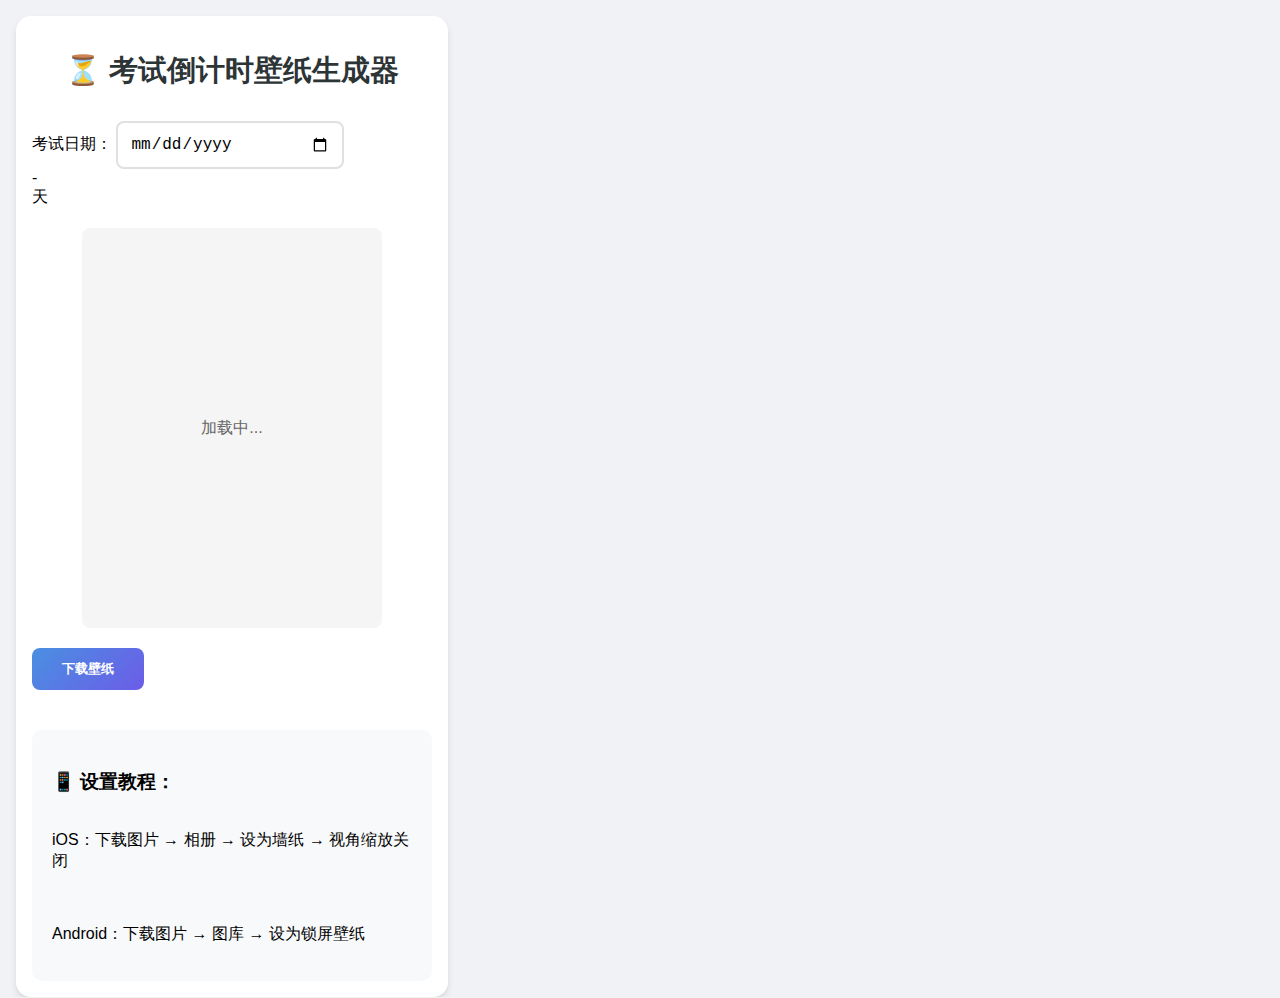
<file: index.html>
<!DOCTYPE html>
<html lang="zh">
<head>
    <meta charset="UTF-8">
    <meta name="viewport" content="width=device-width, initial-scale=1.0, maximum-scale=1.0, user-scalable=no">
    <meta name="theme-color" content="#ffffff">
    <title>考试倒计时壁纸生成器</title>
    <link rel="stylesheet" href="style.css">
    <style>
        body {
            width: 400px;
            height: 600px;
            margin: 0;
            padding: 16px;
        }
    </style>
</head>
<body>
    <div class="container">
        <h1>⏳ 考试倒计时壁纸生成器</h1>
        <div class="settings">
            <label for="examDate">考试日期：</label>
            <input type="date" id="examDate" required pattern="\d{4}-\d{2}-\d{2}">
        </div>
        
        <div class="countdown">
            <!-- 确保这个元素存在 -->
            <div id="daysLeft">-</div>
            <div class="label">天</div>
        </div>
        
        <!-- 修改 Canvas 容器结构 -->
        <div class="preview-container">
            <canvas id="wallpaperCanvas"></canvas>
        </div>
        
        <button id="downloadBtn">下载壁纸</button>
        <div class="instructions">
            <h3>📱 设置教程：</h3>
            <div class="os-instructions">
                <div class="ios">
                    <p>iOS：下载图片 → 相册 → 设为墙纸 → 视角缩放关闭</p>
                </div>
                <div class="android">
                    <p>Android：下载图片 → 图库 → 设为锁屏壁纸</p>
                </div>
            </div>
        </div>
    </div>
    <script src="app.js"></script>
</body>
</html>
</file>
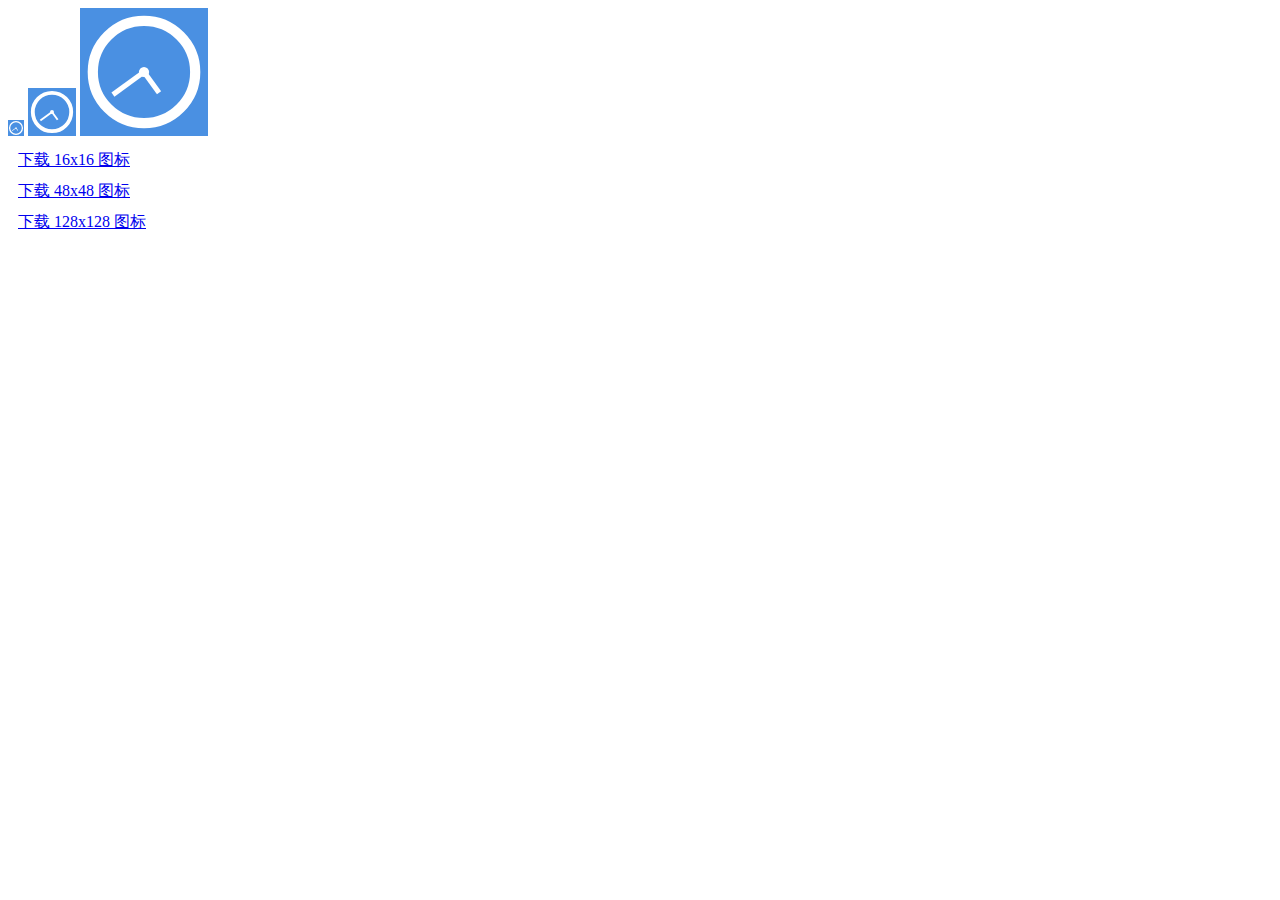
<file: generate_icons.html>
<!DOCTYPE html>
<html>
<head>
    <title>生成图标</title>
</head>
<body>
    <canvas id="icon16" width="16" height="16"></canvas>
    <canvas id="icon48" width="48" height="48"></canvas>
    <canvas id="icon128" width="128" height="128"></canvas>
    
    <div id="downloads"></div>

    <script>
        function drawIcon(canvas, size) {
            const ctx = canvas.getContext('2d');
            
            // 设置背景
            ctx.fillStyle = '#4A90E2';
            ctx.fillRect(0, 0, size, size);
            
            // 绘制时钟外圈
            ctx.strokeStyle = '#FFFFFF';
            ctx.lineWidth = size * 0.08;
            ctx.beginPath();
            ctx.arc(size/2, size/2, size * 0.4, 0, Math.PI * 2);
            ctx.stroke();
            
            // 绘制时钟指针
            ctx.fillStyle = '#FFFFFF';
            // 时针
            ctx.save();
            ctx.translate(size/2, size/2);
            ctx.rotate(Math.PI * 0.8);
            ctx.fillRect(-size * 0.02, -size * 0.2, size * 0.04, size * 0.2);
            ctx.restore();
            
            // 分针
            ctx.save();
            ctx.translate(size/2, size/2);
            ctx.rotate(Math.PI * 1.3);
            ctx.fillRect(-size * 0.02, -size * 0.3, size * 0.04, size * 0.3);
            ctx.restore();
            
            // 中心点
            ctx.beginPath();
            ctx.arc(size/2, size/2, size * 0.04, 0, Math.PI * 2);
            ctx.fill();
        }

        // 生成不同尺寸的图标
        const sizes = [16, 48, 128];
        sizes.forEach(size => {
            const canvas = document.getElementById(`icon${size}`);
            drawIcon(canvas, size);
            
            // 创建下载链接
            const link = document.createElement('a');
            link.download = `icon${size}.png`;
            link.href = canvas.toDataURL('image/png');
            link.textContent = `下载 ${size}x${size} 图标`;
            link.style.display = 'block';
            link.style.margin = '10px';
            document.getElementById('downloads').appendChild(link);
        });
    </script>
</body>
</html>
</file>
<file: style.css>
:root {
    --primary-color: #4A90E2;
    --secondary-color: #6C5CE7;
}

body {
    font-family: -apple-system, BlinkMacSystemFont, 'Segoe UI', Roboto, sans-serif;
    background: #f0f2f5;
    margin: 0;
    padding: 20px;
    min-height: 100vh;
}

.container {
    width: 100%;
    max-width: 400px;
    margin: 0 auto;
    padding: 16px;
    background: white;
    border-radius: 15px;
    box-shadow: 0 4px 6px rgba(0, 0, 0, 0.1);
}

h1 {
    color: #2d3436;
    text-align: center;
    margin-bottom: 30px;
    font-size: 1.8em;
}

.input-group {
    display: flex;
    gap: 10px;
    margin-bottom: 25px;
    flex-wrap: wrap;
}

input[type="date"] {
    flex: 1;
    padding: 12px;
    border: 2px solid #e0e0e0;
    border-radius: 8px;
    font-size: 16px;
    min-width: 200px;
}

button {
    padding: 12px 30px;
    background: linear-gradient(135deg, var(--primary-color), var(--secondary-color));
    color: white;
    border: none;
    border-radius: 8px;
    cursor: pointer;
    font-weight: bold;
    transition: transform 0.2s;
}

button:hover {
    transform: translateY(-2px);
}

.preview-area {
    margin-top: 30px;
    text-align: center;
}

.wallpaper-preview {
    width: 60%;
    border-radius: 12px;
    box-shadow: 0 4px 15px rgba(0, 0, 0, 0.2);
    margin: 20px auto;
}

.download-btn {
    display: inline-block;
    margin-top: 15px;
    padding: 10px 25px;
    background: #2d3436;
    color: white;
    text-decoration: none;
    border-radius: 25px;
    transition: background 0.3s;
}

.instructions {
    margin-top: 40px;
    background: #f8f9fa;
    padding: 20px;
    border-radius: 10px;
}

.os-instructions {
    display: grid;
    gap: 20px;
    margin-top: 15px;
}

.preview {
    width: 100%;
    max-width: 300px;
    margin: 20px auto;
    background: #f5f5f5;
    border-radius: 8px;
    overflow: hidden;
}

.preview-container {
    width: 100%;
    max-width: 300px;
    margin: 20px auto;
    background: #f5f5f5;
    border-radius: 8px;
    overflow: hidden;
    position: relative;
}

#wallpaperCanvas {
    display: block;
    width: 100%;
    height: auto;
    max-height: 400px;
    position: relative;
    z-index: 1;
}

/* 添加加载状态样式 */
.preview-container::before {
    content: '加载中...';
    position: absolute;
    top: 50%;
    left: 50%;
    transform: translate(-50%, -50%);
    z-index: 0;
    color: #666;
}

@media (max-width: 480px) {
    .container {
        padding: 20px;
    }
    
    .wallpaper-preview {
        width: 90%;
    }
}

@media screen and (max-width: 768px) {
    .container {
        padding: 15px;
    }
    
    .countdown {
        font-size: 48px;
    }
    
    .message {
        font-size: 16px;
    }
}
</file>
